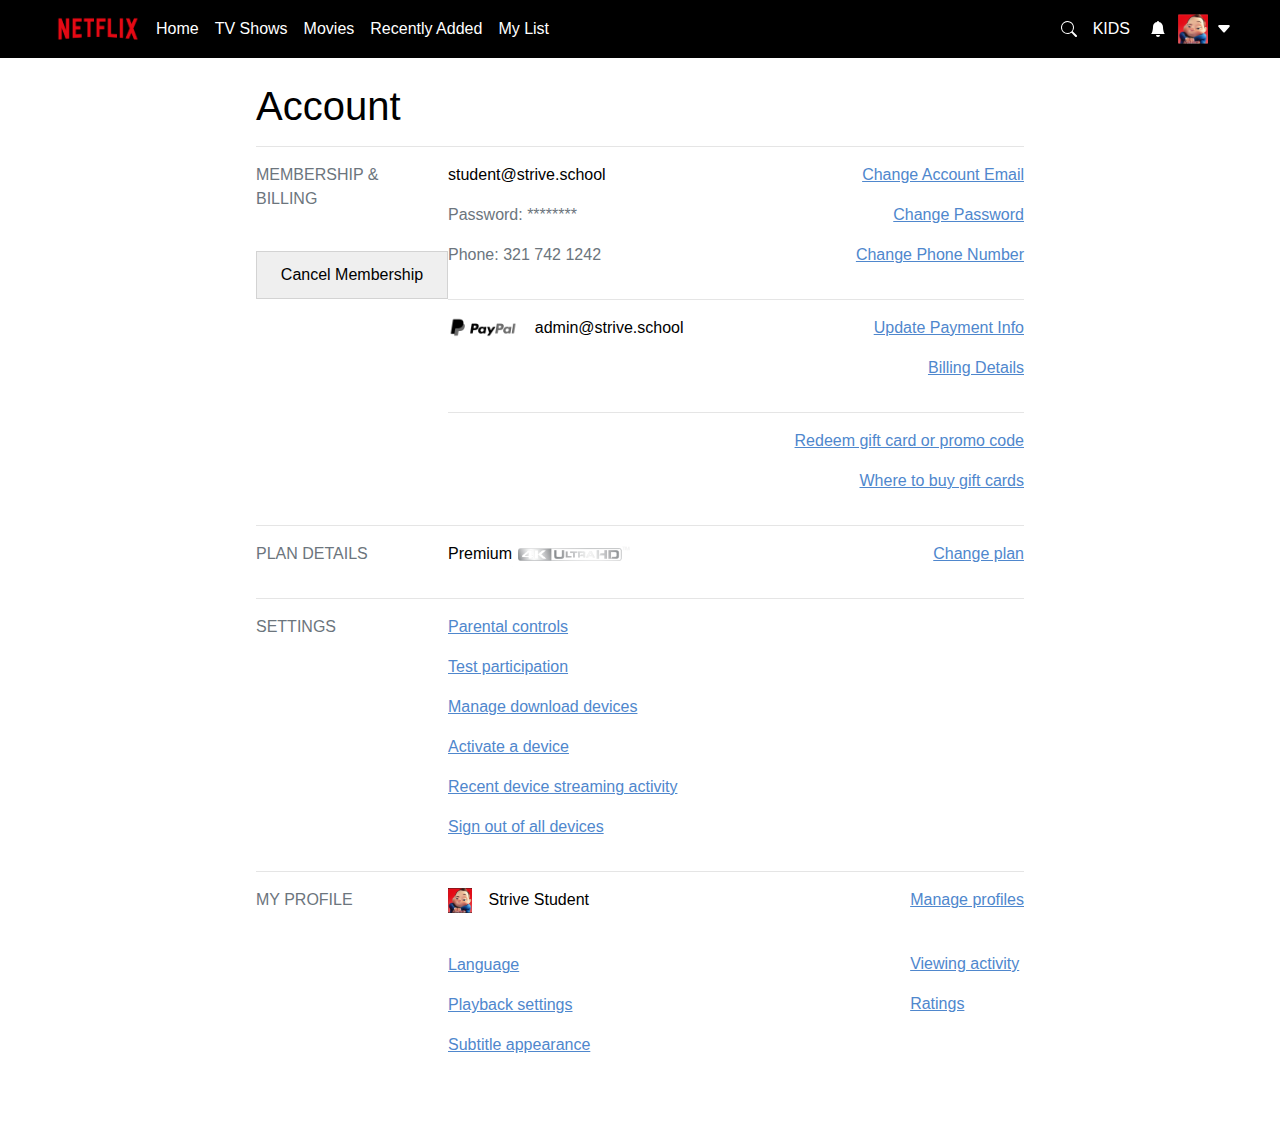
<file: settings.html>
<!DOCTYPE html>
<html lang="en">
  <head>
    <meta charset="utf-8" />
    <meta
      name="viewport"
      content="width=device-width, initial-scale=1, shrink-to-fit=no"
    />

    <link
      rel="stylesheet"
      href="https://cdn.jsdelivr.net/npm/bootstrap@4.0.0/dist/css/bootstrap.min.css"
      integrity="sha384-Gn5384xqQ1aoWXA+058RXPxPg6fy4IWvTNh0E263XmFcJlSAwiGgFAW/dAiS6JXm"
      crossorigin="anonymous"
    />
    <link rel="stylesheet" href="styles.css" />
    <title>Netflix</title>
    <style>
        body {
            background-color: white;
            background: white;
            color: black;
        }

        nav {
            background-color: black;
            color: white;
        }

        .wrapdiv {
            margin: auto;
            width: 60%;
        }

        .setButton {
            width: 12rem;
            height: 3rem;
            border: 1px solid lightgray
        }

        .link {
            color: #4f87cd;
            text-decoration: underline;
        }

        .link:hover {
            cursor: pointer;
        }

        
    </style>
  </head>
  <body>
    <!-- NAVBAR -->
    <nav class="navbar navbar-expand-lg px-5">
        <img
          src="assets/netflix_logo.png"
          width="100rem"
          class="d-block mx-auto img-responsive mx-5"
        />
  
        <div class="collapse navbar-collapse" id="navbarSupportedContent">
          <ul class="navbar-nav mr-auto">
            <li class="nav-item">
              <a class="nav-link" href="index.html">Home</a>
            </li>
            <li class="nav-item">
              <a class="nav-link" href="#">TV Shows</a>
            </li>
            <li class="nav-item">
              <a class="nav-link" href="#">Movies</a>
            </li>
            <li class="nav-item">
              <a class="nav-link" href="#">Recently Added</a>
            </li>
            <li class="nav-item">
              <a class="nav-link" href="#">My List</a>
            </li>
          </ul>
          <i class="bi bi-search"></i>
  
          <!-- SEARCH AND PROFILE ICONS -->
          <input
            class="form-control mr-sm-2 nav-form"
            type="search"
            placeholder="Search"
            aria-label="Search"
          />
  
          <svg
            xmlns="http://www.w3.org/2000/svg"
            width="16"
            height="16"
            fill="currentColor"
            class="bi bi-search magni pointer"
            viewBox="0 0 16 16"
          >
            <path
              d="M11.742 10.344a6.5 6.5 0 1 0-1.397 1.398h-.001c.03.04.062.078.098.115l3.85 3.85a1 1 0 0 0 1.415-1.414l-3.85-3.85a1.007 1.007 0 0 0-.115-.1zM12 6.5a5.5 5.5 0 1 1-11 0 5.5 5.5 0 0 1 11 0z"
            />
          </svg>
          <span class="mx-3 pointer">KIDS</span>
          <svg
            xmlns="http://www.w3.org/2000/svg"
            width="16"
            height="16"
            fill="currentColor"
            class="bi bi-bell-fill mx-1 pointer"
            viewBox="0 0 16 16"
          >
            <path
              d="M8 16a2 2 0 0 0 2-2H6a2 2 0 0 0 2 2zm.995-14.901a1 1 0 1 0-1.99 0A5.002 5.002 0 0 0 3 6c0 1.098-.5 6-2 7h14c-1.5-1-2-5.902-2-7 0-2.42-1.72-4.44-4.005-4.901z"
            />
          </svg>
          <img
            src="assets/avatar.png"
            width="30rem"
            class="d-block img-responsive mx-2 pointer"
          />
          <svg
            xmlns="http://www.w3.org/2000/svg"
            width="16"
            height="16"
            fill="currentColor"
            class="bi bi-caret-down-fill pointer"
            viewBox="0 0 16 16"
          >
            <path
              d="M7.247 11.14 2.451 5.658C1.885 5.013 2.345 4 3.204 4h9.592a1 1 0 0 1 .753 1.659l-4.796 5.48a1 1 0 0 1-1.506 0z"
            />
          </svg>
        </div>
      </nav>

      <div class="wrapdiv mt-4 mb-5">
        <h1>Account</h1>
        <hr>
        <div class="d-flex">
            <div class="pr-5 w-25">
                <p class="text-secondary">MEMBERSHIP & BILLING</p>
                <br>
                <button class="setButton">Cancel Membership</button>
            </div>
            <div class="m-auto w-75">
                <div class="d-flex justify-content-between">
                    <div class="">
                        <p>student@strive.school</p>
                        <p class="text-secondary">Password: ********</p>
                        <p class="text-secondary">Phone: 321 742 1242</p>
                    </div>
                    <div class="text-right">
                        <p class="link">Change Account Email</p>
                        <p class="link">Change Password</p>
                        <p class="link">Change Phone Number</p>
                    </div>
                </div>
                <hr>
                <div class="d-flex justify-content-between">
                    <div class="d-flex">
                        <img src="assets/paypal-logo-black-and-white.png" height="23rem" class="mr-3">
                        <p>admin@strive.school</p>
                    </div>
                    <div class="text-right">
                        <p class="link">Update Payment Info</p>
                        <p class="link">Billing Details</p>
                    </div>
                </div>
                <hr>
                <div class="d-flex justify-content-between">
                    <div>
                    </div>
                    <div class="text-right">
                        <p class="link">Redeem gift card or promo code</p>
                        <p class="link">Where to buy gift cards</p>
                    </div>
                </div>
            </div>
        </div>
        <hr>
        <div class="d-flex">
            <div class="pr-5 w-25">
                <p class="text-secondary">PLAN DETAILS</p>
            </div>
            <div class="m-auto w-75">
                <div class="d-flex justify-content-between">
                    <div class="text-left d-flex">
                        <p>Premium</p>
                        <img src="assets/ultrahd.png" class="mr-3" height="25rem">
                    </div>
                    <div class="text-right">
                        <p class="link">Change plan</p>
                    </div>
                </div>
            </div>
        </div>
        <hr>
        <div class="d-flex">
            <div class="pr-5 w-25">
                <p class="text-secondary">SETTINGS</p>
            </div>
            <div class="m-auto w-75">
                <div class="d-flex justify-content-between">
                    <div class="text-left">
                        <p class="link">Parental controls</p>
                        <p class="link">Test participation</p>
                        <p class="link">Manage download devices</p>
                        <p class="link">Activate a device</p>
                        <p class="link">Recent device streaming activity</p>
                        <p class="link">Sign out of all devices</p>
                    </div>
                    <div class="text-right">
                    </div>
                </div>
            </div>
        </div>
        <hr>
        <div class="d-flex">
            <div class="pr-5 w-25">
                <p class="text-secondary">MY PROFILE</p>
            </div>
            <div class="m-auto w-75">
                <div class="d-flex justify-content-between">
                    <div class="text-left">
                        <p><img src="assets/avatar.png" class="mr-3" height="25rem">Strive Student</p>
                        <br>
                        <p class="link">Language</p>
                        <p class="link">Playback settings</p>
                        <p class="link">Subtitle appearance</p>
                        
                    </div>
                    <div class="text-right">
                        <p class="link">Manage profiles</p>
                        <br>
                        <p class="link text-left">Viewing activity</p>
                        <p class="link text-left">Ratings</p>
                    </div>
                </div>
            </div>
        </div>
      </div>

    <!-- BOOTSTRAP JS -->
    <script
      src="https://code.jquery.com/jquery-3.2.1.slim.min.js"
      integrity="sha384-KJ3o2DKtIkvYIK3UENzmM7KCkRr/rE9/Qpg6aAZGJwFDMVNA/GpGFF93hXpG5KkN"
      crossorigin="anonymous"
    ></script>
    <script
      src="https://cdn.jsdelivr.net/npm/popper.js@1.12.9/dist/umd/popper.min.js"
      integrity="sha384-ApNbgh9B+Y1QKtv3Rn7W3mgPxhU9K/ScQsAP7hUibX39j7fakFPskvXusvfa0b4Q"
      crossorigin="anonymous"
    ></script>
    <script
      src="https://cdn.jsdelivr.net/npm/bootstrap@4.0.0/dist/js/bootstrap.min.js"
      integrity="sha384-JZR6Spejh4U02d8jOt6vLEHfe/JQGiRRSQQxSfFWpi1MquVdAyjUar5+76PVCmYl"
      crossorigin="anonymous"
    ></script>
  </body>
</html>
</file>
<file: styles.css>
html {
  scroll-behavior: smooth;
}

body {
  background: rgb(0,0,0);
background: linear-gradient(0deg, rgba(0,0,0,1) 75%, rgba(34,34,34,1) 100%);
    color: white;
    margin: 0;
    overscroll-behavior: none;
}

a {
    color: white;
    font-weight: normal;
    transition: font-weight 0.2;
}

a:hover {
    font-weight: bold;
    color: white;
}

.nav-form {
    width: 1rem;
    visibility: hidden;
    transition: width 1s;
    transition: visibility 0s;
}

.net-button {
    background-color: black;
    border: 1px solid white;
}

.gray-border {
  border: 1px solid gray;
}

.footerstyle {
  background-color: black;
  color: grey;
}

.gridbuts {
    width: 2rem;
    height: 1.5rem;
}

.caro-wrap {
    right: 1000px;
}

.wrapper {
  display: grid;
  grid-template-columns: repeat(3, 100%);
  overflow: hidden;
  scroll-behavior: smooth;
}
.wrapper section {
  width: 100%;
  position: relative;
  display: grid;
  grid-template-columns: repeat(5, auto);
  margin: 20px 0;
}
.wrapper section .item {
  padding: 0 2px;
  transition: 250ms all;
}
.wrapper section .item:hover {
  margin: 0 40px;
  transform: scale(1.2);
}
.wrapper section a {
  position: absolute;
  color: #fff;
  text-decoration: none;
  font-size: 6em;
  background: black;
  width: 80px;
  padding: 20px;
  text-align: center;
  z-index: 1;
}
.wrapper section a:nth-of-type(1) {
  top: 0;
  bottom: 0;
  left: 0;
  background: linear-gradient(-90deg, rgba(0, 0, 0, 0) 0%, black 100%);
}
.wrapper section a:nth-of-type(2) {
  top: 0;
  bottom: 0;
  right: 0;
  background: linear-gradient(90deg, rgba(0, 0, 0, 0) 0%, black 100%);
}

.layouticon:hover {
  background-color: white;
  color: black;
  cursor: pointer;
}

.someIcon:hover {
  color: white;
}

.pointer:hover {
  cursor: pointer;
}

.magni:hover ~ .nav-form {
  visibility: visible;
  width: 10rem;
}

.copytext {
  font-size: 0.7rem;
}
</file>
